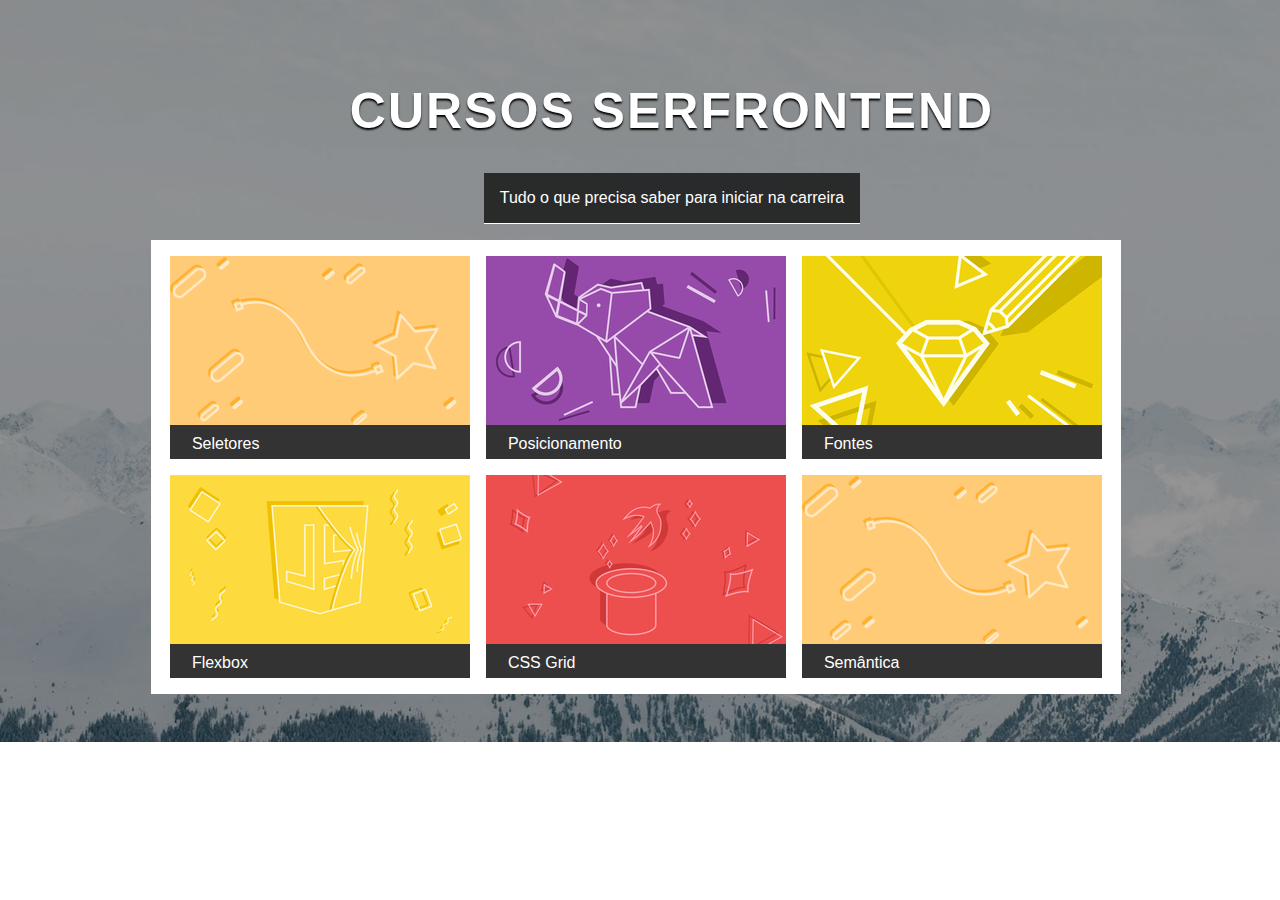
<file: Desafio_2/index.html>
<!DOCTYPE html>
<html lang="en">

<head>
    <meta charset="UTF-8">

    <title>Projeto CSS</title>

    <link rel="stylesheet" href="estilo.css">
</head>

<body>
    <header>
        <div class="header">
            <h1>Cursos Serfrontend</h1>
            <p>Tudo o que precisa saber para iniciar na carreira</p>
        </div>
    </header>

    <main class="container">
        <div class="list-wrapper">
            <ul class="list">
                <li class="list-item">
                    <div class="list-item__imagem">
                        <img src="imagens/card_01.png" alt="Seletores">
                    </div>
                    <p class="list-item__name">
                        Seletores
                    </p>
                </li>
                
                <li class="list-item">
                    <div class="list-item__imagem">
                        <img src="imagens/card_02.jpg" alt="Posicionamento">
                    </div>
                    <p class="list-item__name">
                        Posicionamento
                    </p>
                </li>
                
                <li class="list-item">
                    <div class="list-item__imagem">
                        <img src="imagens/card_03.jpg" alt="Fontes">
                    </div>
                    <p class="list-item__name">
                        Fontes
                    </p>
                </li>
                
                <li class="list-item">
                    <div class="list-item__imagem">
                        <img src="imagens/card_04.jpg" alt="Flexbox">
                    </div>
                    <p class="list-item__name">
                        Flexbox
                    </p>
                </li>
                
                <li class="list-item">
                    <div class="list-item__imagem">
                        <img src="imagens/card_05.jpg" alt="CSS Grid">
                    </div>
                    <p class="list-item__name">
                        CSS Grid
                    </p>
                </li>
                
                <li class="list-item">
                    <div class="list-item__imagem">
                        <img src="imagens/card_01.png" alt="Semântica">
                    </div>
                    <p class="list-item__name">
                        Semântica
                    </p>
                </li>
    </main>
</body>

</html>
</file>
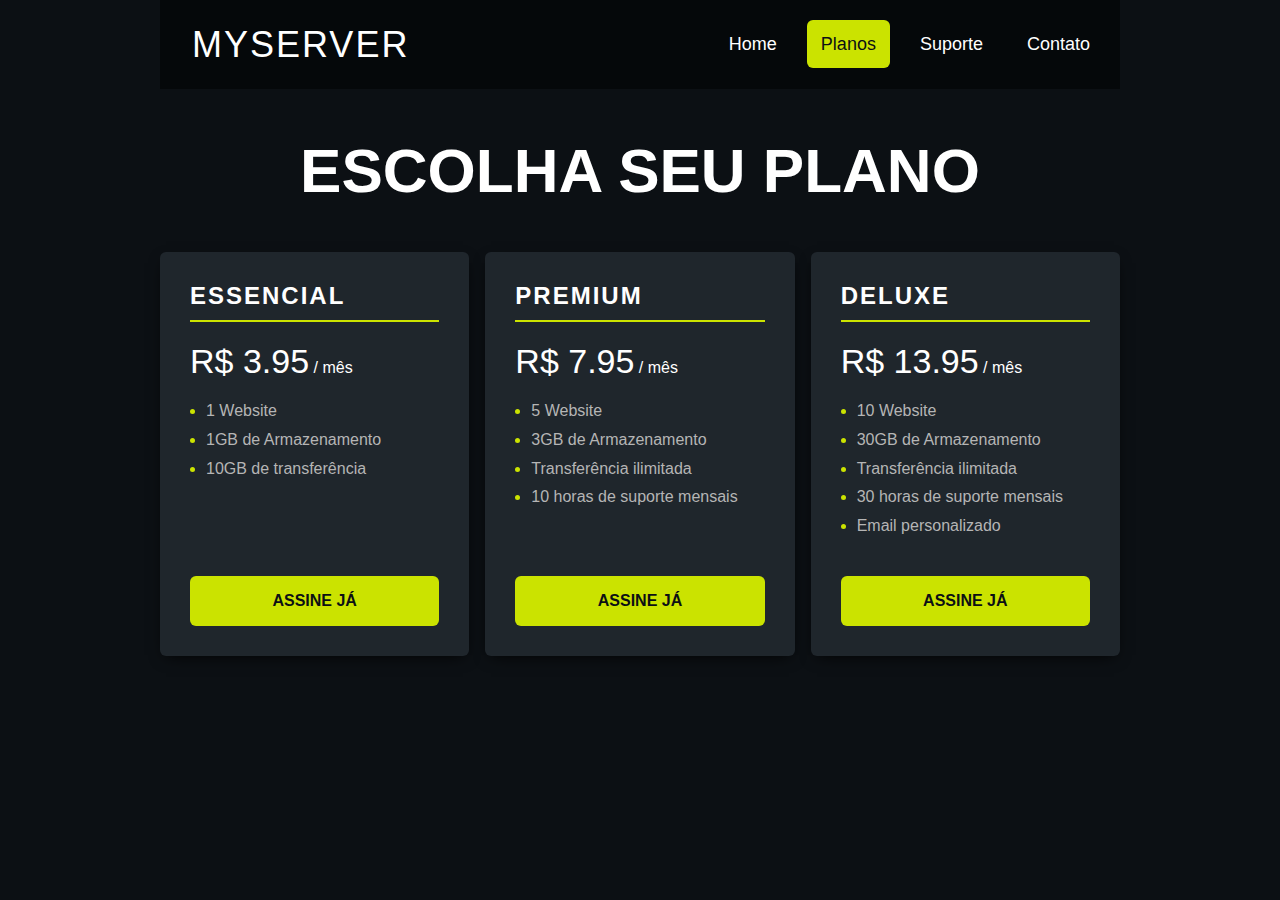
<file: Escolha_seu_plano/Index.html>
<!DOCTYPE html>
<html lang="pt-br">

<head>
    <meta charset="UTF-8">

    <title>Price cards</title>

    <link rel="stylesheet" href="estilo.css">
</head>

<body>
    <header class="header">
        <div class="header__logo">MyServer</div>
        <nav class="header__nav">
            <ul>
                <li><a href="#">Home</a></li>
                <li><a href="https://serfrontend.com" class="header__nav--active">Planos</a></li>
                <li><a href="#">Suporte</a></li>
                <li><a href="#">Contato</a></li>
            </ul>
        </nav>
    </header>

    <h1 class="main-title">Escolha seu plano</h1>

    <section class="pricing">
        <div class="pricing-plan">
            <h2 class="class-plan__title">Essencial</h2>
            <p> <span class="pricing-plan__price">R$ 3.95</span> / mês</p>
            <ul class="pricing-plan__features">
                <li>1 Website</li>
                <li>1GB de Armazenamento</li>
                <li>10GB de transferência</li>
            </ul>
            <a href="#" class="pricing-plan__cta">Assine Já</a>
        </div>

        <div class="pricing-plan">
            <h2 class="class-plan__title">Premium</h2>
            <p> <span class="pricing-plan__price">R$ 7.95</span> / mês</p>
            <ul class="pricing-plan__features">
                <li>5 Website</li>
                <li>3GB de Armazenamento</li>
                <li>Transferência ilimitada</li>
                <li>10 horas de suporte mensais</li>
            </ul>
            <a href="#" class="pricing-plan__cta">Assine Já</a>
        </div>

        <div class="pricing-plan">
            <h2 class="class-plan__title">Deluxe</h2>
            <p> <span class="pricing-plan__price">R$ 13.95</span> / mês</p>
            <ul class="pricing-plan__features">
                <li>10 Website</li>
                <li>30GB de Armazenamento</li>
                <li>Transferência ilimitada</li>
                <li>30 horas de suporte mensais</li>
                <li>Email personalizado</li>
            </ul>
            <a href="#" class="pricing-plan__cta">Assine Já</a>
        </div>
    </section>
</body>

</html>
</file>
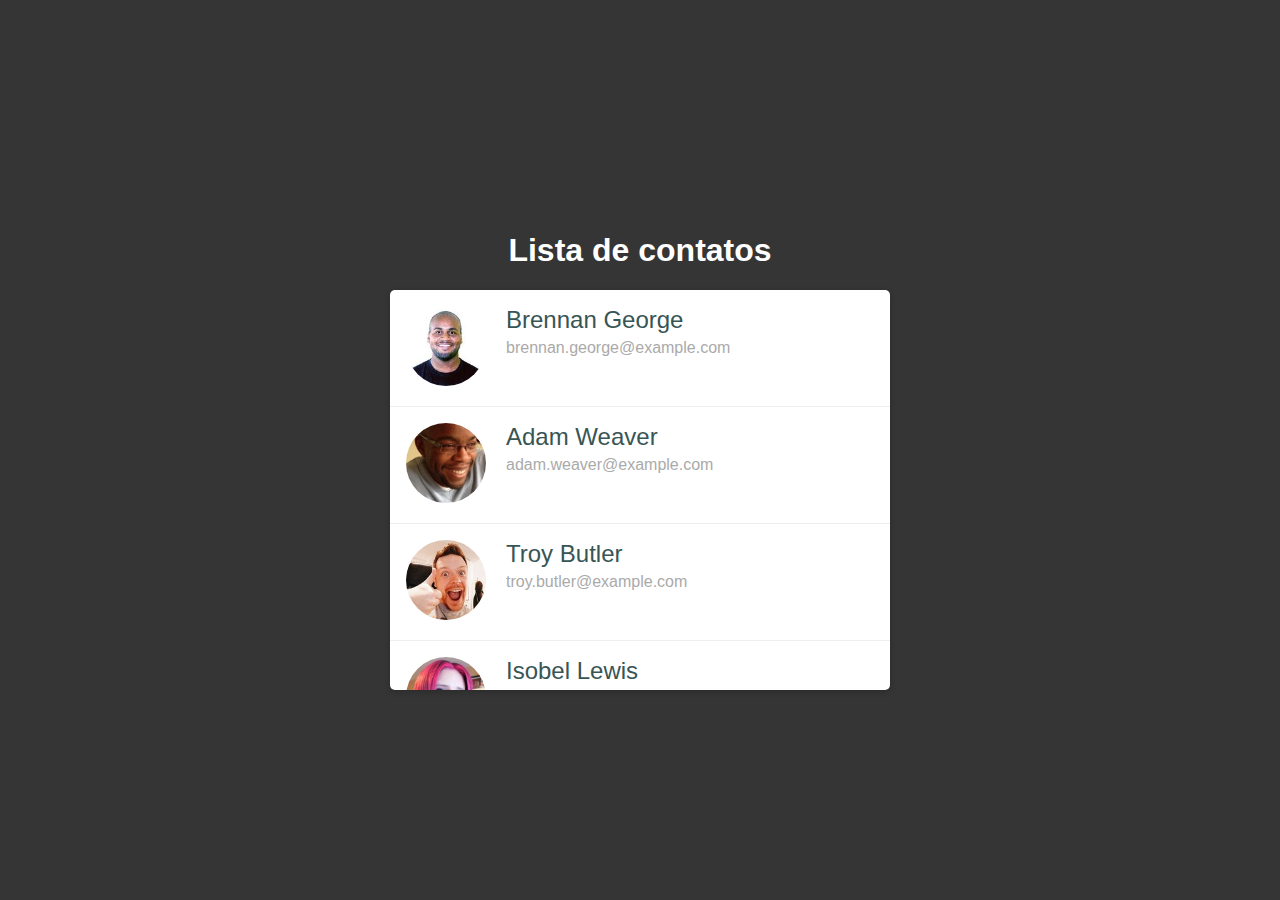
<file: Lista_de_contatos/index.html>
<!DOCTYPE html>
<html lang="en">

<head>
    <meta charset="UTF-8">
    <meta http-equiv="X-UA-Compatible" content="IE=edge">
    <meta name="viewport" content="width=device-width, initial-scale=1.0">
    <title>Document</title>

    <link rel="stylesheet" href="estilo.css">

</head>

<body>
    <h1 class="main-title">Lista de contatos</h1>

    <div class="list-wrapper">
        <ul class="list">
            <li class="list-item">
                <div class="list-item__imagem">
                    <img src="imagens/1.jpg" alt="Brennan George">
                </div>

                <div class="list-item__content">
                    <p class="list-item__name">
                        Brennan George
                    </p>
                    <p class="list-item__email">brennan.george@example.com</p>
                </div>

                <div class="list-item__action">
                    <a href="#"><img src="imagens/delete.png" alt="Delete"></a>
                    <a href="#"><img src="imagens/edit.png" alt="Edit"></a>
                </div>
            </li>

            <li class="list-item">
                <div class="list-item__imagem">
                    <img src="imagens/2.jpg" alt="Brennan George">
                </div>

                <div class="list-item__content">
                    <p class="list-item__name">
                        Adam Weaver
                    </p>
                    <p class="list-item__email">adam.weaver@example.com</p>
                </div>

                <div class="list-item__action">
                    <a href="#"><img src="imagens/delete.png" alt="Delete"></a>
                    <a href="#"><img src="imagens/edit.png" alt="Edit"></a>
                </div>
            </li>

            <li class="list-item">
                <div class="list-item__imagem">
                    <img src="imagens/3.jpg" alt="Brennan George">
                </div>

                <div class="list-item__content">
                    <p class="list-item__name">
                        Troy Butler
                    </p>
                    <p class="list-item__email">troy.butler@example.com</p>
                </div>

                <div class="list-item__action">
                    <a href="#"><img src="imagens/delete.png" alt="Delete"></a>
                    <a href="#"><img src="imagens/edit.png" alt="Edit"></a>
                </div>
            </li>

            <li class="list-item">
                <div class="list-item__imagem">
                    <img src="imagens/4.jpg" alt="Brennan George">
                </div>

                <div class="list-item__content">
                    <p class="list-item__name">
                        Isobel Lewis
                    </p>
                    <p class="list-item__email">isobel.lewis@example.com</p>
                </div>

                <div class="list-item__action">
                    <a href="#"><img src="imagens/delete.png" alt="Delete"></a>
                    <a href="#"><img src="imagens/edit.png" alt="Edit"></a>
                </div>
            </li>

            <li class="list-item">
                <div class="list-item__imagem">
                    <img src="imagens/5.jpg" alt="Brennan George">
                </div>

                <div class="list-item__content">
                    <p class="list-item__name">
                        Lisa Garcia
                    </p>
                    <p class="list-item__email">lisa.garcia@example.com</p>
                </div>

                <div class="list-item__action">
                    <a href="#"><img src="imagens/delete.png" alt="Delete"></a>
                    <a href="#"><img src="imagens/edit.png" alt="Edit"></a>
                </div>
            </li>

            <li class="list-item">
                <div class="list-item__imagem">
                    <img src="imagens/6.jpg" alt="Brennan George">
                </div>

                <div class="list-item__content">
                    <p class="list-item__name">
                        Carolyn Silva
                    </p>
                    <p class="list-item__email">carolyn.silva@example.com</p>
                </div>

                <div class="list-item__action">
                    <a href="#"><img src="imagens/delete.png" alt="Delete"></a>
                    <a href="#"><img src="imagens/edit.png" alt="Edit"></a>
                </div>
            </li>
        </ul>
    </div>

</body>

</html>
</file>
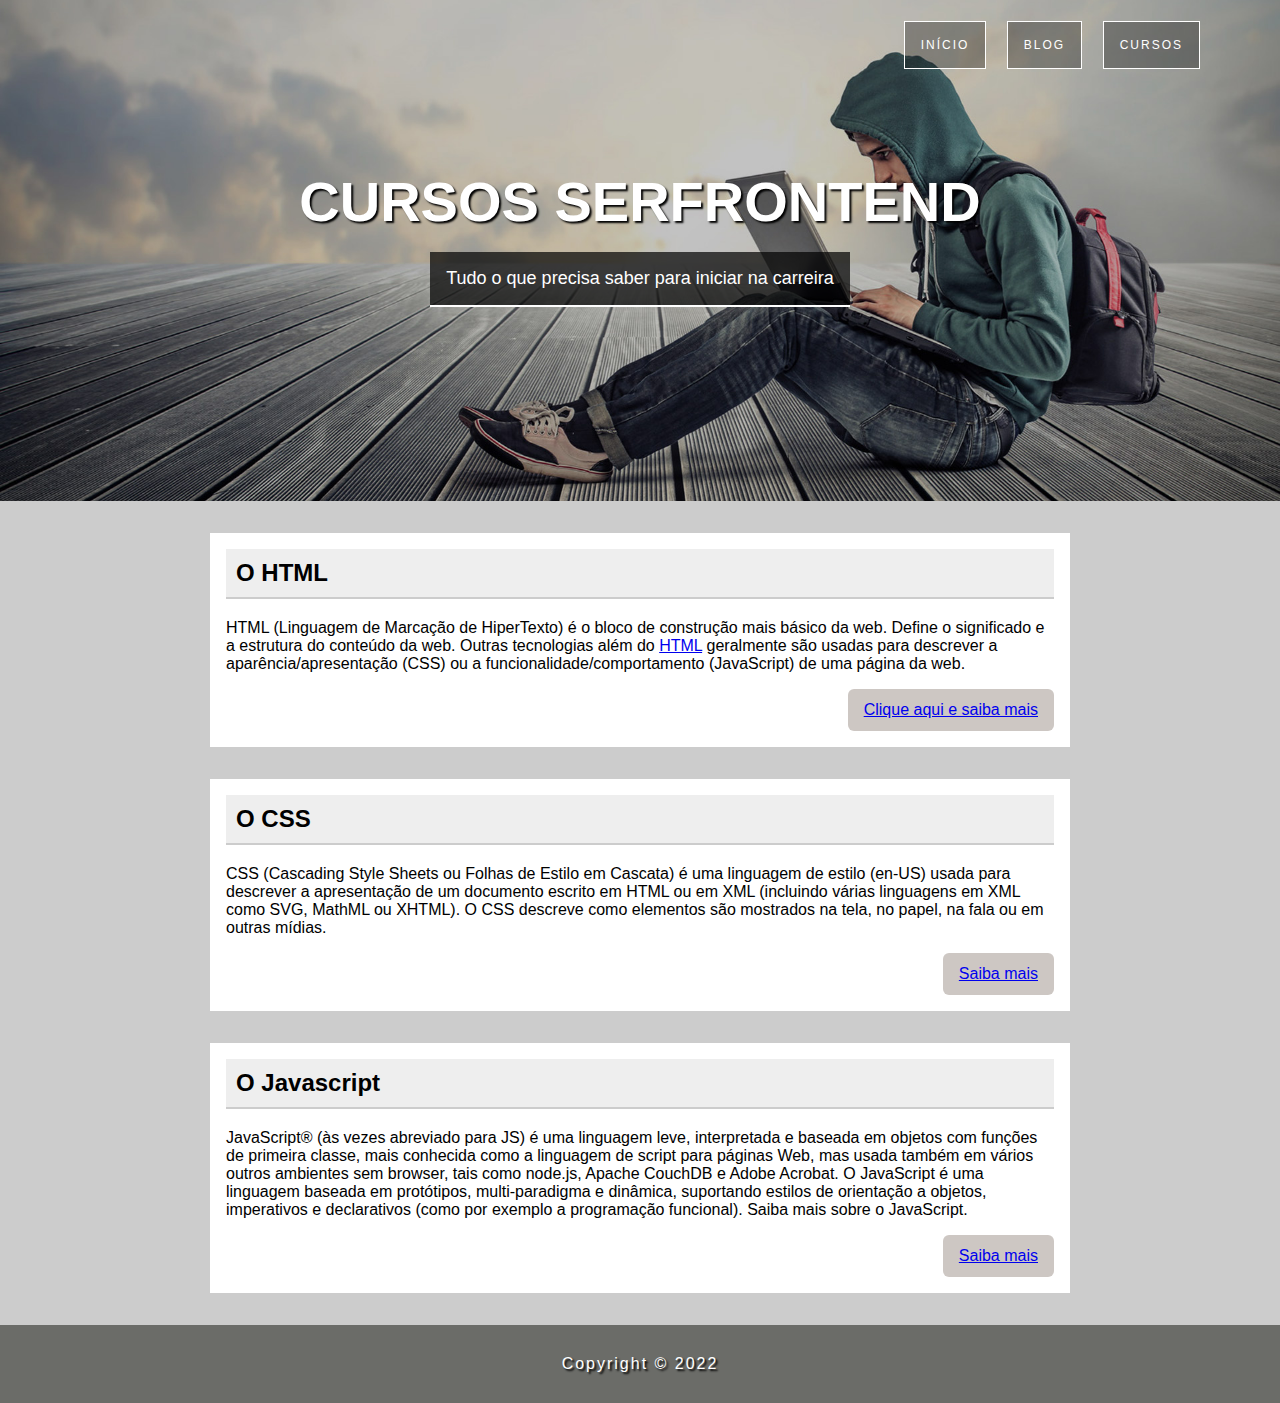
<file: Imagens/Desafio.html>
<!DOCTYPE html>
<html lang="en">

<head>
    <meta charset="UTF-8">

    <title>Projeto CSS</title>

    <link rel="stylesheet" href="Desafio.css">
</head>

<body>
    <header class="hero">
        <nav>
            <ul>
                <li><a href="#">Início</a></li>
                <li><a href="#">Blog</a></li>
                <li><a href="#">Cursos</a></li>
            </ul>
        </nav>

        <div class="hero-content">
            <h1>Cursos serfrontend</h1>
            <p>Tudo o que precisa saber para iniciar na carreira</p>
        </div>
    </header>

    <main>

        <section>

            <article>
                <header>
                    <h2>O HTML</h2>
                </header>
                <p>HTML (Linguagem de Marcação de HiperTexto) é o bloco de construção mais básico da web. Define o
                    significado e a estrutura do conteúdo da web. Outras tecnologias além do <a href="#">HTML</a>
                    geralmente são
                    usadas para descrever a aparência/apresentação (CSS) ou a funcionalidade/comportamento
                    (JavaScript) de uma página da web.</p>
                <a href="#" class="btn">Clique aqui e saiba mais</a>
            </article>

            <article>
                <header>
                    <h2>O CSS</h2>
                </header>
                <p>CSS (Cascading Style Sheets ou Folhas de Estilo em Cascata) é uma linguagem de estilo (en-US)
                    usada para descrever a apresentação de um documento escrito em HTML ou em XML (incluindo várias
                    linguagens em XML como SVG, MathML ou XHTML). O CSS descreve como elementos são mostrados na
                    tela, no papel, na fala ou em outras mídias.</p>
                <a href="#" class="btn">Saiba mais</a>
            </article>

            <article>
                <header>
                    <h2>O Javascript</h2>
                </header>
                <p>JavaScript® (às vezes abreviado para JS) é uma linguagem leve, interpretada e baseada em objetos
                    com funções de primeira classe, mais conhecida como a linguagem de script para páginas Web, mas
                    usada também em vários outros ambientes sem browser, tais como node.js, Apache CouchDB e Adobe
                    Acrobat. O JavaScript é uma linguagem baseada em protótipos, multi-paradigma e dinâmica,
                    suportando estilos de orientação a objetos, imperativos e declarativos (como por exemplo a
                    programação funcional). Saiba mais sobre o JavaScript.</p>
                <a href="#" class="btn">Saiba mais</a>
            </article>

        </section>

    </main>

    <footer class="rodape">
        Copyright &copy; 2022
    </footer>
</body>

</html>
</file>
<file: Desafio_2/estilo.css>
html, body {
    min-width: 100%;
}

body {
    font-family: Arial, Helvetica, sans-serif;
    background-image: url(imagens/bg-2.jpg);
    background-size: cover;
    background-repeat: no-repeat;
    margin: 0;
    padding: 32px;
    font-family: 'Lucida Sans', 'Lucida Sans Regular', 'Lucida Grande', 'Lucida Sans Unicode', Geneva, Verdana, sans-serif;
    display: flex;
    justify-content: center;
    align-items: center;
    flex-direction: column;
}

.header {
    text-align: center;
    align-items: center;
    flex-direction: column;
}

.header h1 {
    text-transform: uppercase;
    font-size: 50px;
    color: white;
    text-shadow: 0 2px 2px black;
    padding: 16px 0 0;
    letter-spacing: 2px;
}

.header p {
    font-size: 16px;
    color: white;
    background-color: rgba(0, 0, 0, 0.7);
    padding: 16px;
    border-bottom: 1px white solid;
    width: fit-content;
    margin: auto;
}

.list {
    width: 90%;
    max-width: 1010px;
    display: flex;
    flex-wrap: wrap;
    justify-content: center;
    gap: 16px;
    list-style-type: none;
    background-color: white;
    padding: 16px;
}

.list-item {
    background-color: rgba(0, 0, 0, 0.8);
    color: white;
}

.list-item__name {
    padding: 0 16px;
    margin: 6px;
}
</file>
<file: Escolha_seu_plano/estilo.css>
body {
    background-color: #0c1014;
    color: white;
    width: 90%;
    max-width: 960px;
    margin: 0 auto;
    font-family: 'Gill Sans', 'Gill Sans MT', Calibri, 'Trebuchet MS', sans-serif;
}

.main-title {
    font-size: 62px;
    text-transform: uppercase;
    text-align: center;
    margin: 46px 0;
}

.header {
    display: flex;
    background-color: #05080a;
    padding: 16px;
    justify-content: space-between;
    align-items: center;
}

.header__logo {
    font-size: 36px;
    text-transform: uppercase;
    margin-left: 16px;
    letter-spacing: 2px;
}

.header__nav ul {
    display: flex;
    list-style-type: none;
    font-size: 18px;
    gap: 16px;
}

.header__nav a {
    color: white;
    text-decoration: none;
    padding: 14px;
    border-radius: 6px;
}

.header__nav a:hover {
    text-decoration: underline;
}

a.header__nav--active {
    background-color: #cbe300;
    color: #0c1014;
    pointer-events: none;
}

.pricing {
    display: flex;
    gap: 16px;
}

.pricing-plan {
    flex: 1;
    background-color: #1f262c;
    padding: 30px;
    border-radius: 6px;
    box-shadow: 0 5px 15px -6px black;
    display: flex;
    flex-direction: column;
}

.class-plan__title {
    text-transform: uppercase;
    border-bottom: 2px solid #cbe300;
    margin-top: 0;
    padding-bottom: 10px;
    letter-spacing: 2px;
}

.pricing-plan p {
    margin-top: 0;
}

.pricing-plan__price {
    font-size: 34px;
}

.pricing-plan__features {
    margin: 0 0 35px;
    color: #b5b5b5;
    padding-left: 16px;
    line-height: 1.8;
    flex: 1;
}

.pricing-plan__features li::marker {
    color: #cbe300;
}

.pricing-plan__cta {
    text-decoration: none;
    color: #0c1014;
    background-color: #cbe300;
    border-radius: 6px;
    text-transform: uppercase;
    font-size: 16px;
    font-weight: bold;
    padding: 16px 10px;
    text-align: center;
}

.pricing-plan__cta:hover {
    outline: 2px solid #cbe300;
    background-color: transparent;
    color: white;
}
</file>
<file: Lista_de_contatos/estilo.css>
html,
body {
    height: 100%;
}

body {
    background-color: #353535;
    margin: 0;
    padding: 0;
    font-family: 'Lucida Sans', 'Lucida Sans Regular', 'Lucida Grande', 'Lucida Sans Unicode', Geneva, Verdana, sans-serif;

    display: flex;
    justify-content: center;
    align-items: center;
    flex-direction: column;
}

.main-title {
    color: #ffffff;
}

.list-wrapper {
    background-color: white;
    width: 90%;
    max-width: 500px;
    max-height: 400px;
    overflow-y: auto;
    border-radius: 5px;
    box-shadow: 0 2px 6px rgba(0, 0, 0, .2)
}

.list {
    list-style-type: none;
    padding: 0;
    margin: 0;
}

.list-item {
    display: flex;
    border-bottom: 1px solid #eee;
    padding: 16px;
}

.list-item__imagem img {
    width: 80px;
    border-radius: 50%;
}

.list-item__content {
    padding: 0 20px;
    flex-grow: 1;
}

.list-item__name {
    font-size: 24px;
    color: #385555;
    margin: 0;
}

.list-item__email {
    margin: 5px 0 0;
    color: #aaa;
}

.list-item:hover {
    background-color: #e8e8e8;
}

.list-item__action {
    display: flex;
    gap: 16px;
    align-items: center;
    opacity: 0;
}

.list-item:hover .list-item__action {
    opacity: 0.3;
}
</file>
<file: Imagens/Desafio.css>
body {
    margin: 0;
    font-family: Arial, Helvetica, sans-serif;
    background-color: #ccc;
}

.hero {
    background-image: url(imagens/bg-3.jpg);
    height: 500px;
    background-size: cover;
    background-position: right center;
    padding-top: 1px;
}

.hero-content {
    margin: 100px auto 0;
    width: 80%;
    text-align: center;
    color: white;
}

.hero-content h1 {
    font-size: 56px;
    text-shadow: 2px 2px 2px black;
    text-transform: uppercase;
    margin-bottom: 0;
}

.hero-content p {
    background-color: rgba(0, 0, 0, .7);
    font-size: 18px;
    display: inline-block;
    padding: 16px;
    border-bottom: 2px solid;
}

.hero nav ul {
    margin: 20px 80px 0 0;
    text-align: right;
}

.hero nav li {
    display: inline-block;
    list-style-type: none;
    border: 1px solid white;
    margin-left: 16px;
}

.hero nav a {
    background-color: rgba(0, 0, 0, .3);
    padding: 16px;
    display: block;
    color: white;
    text-decoration: none;
    text-transform: uppercase;
    font-size: 12px;
    letter-spacing: 2px;
}

.hero nav a:hover {
    background-color: rgba(0, 0, 0, .5);
}

main {
    width: 90%;
    margin: auto;
    max-width: 860px;
}

article {
    background-color: white;
    padding: 16px;
    margin-bottom: 32px;
    margin-top: 32px;
}

article h2 {
    border-bottom: 2px solid #ccc;
    background-color: #eee;
    padding: 10px;
    margin-top: 0;
}

.btn {
    background-color: #cdc7c3;
    display: block;
    padding: 12px 16px;
    border-radius: 6px;
    margin-left: auto;
    width: fit-content;
}

.rodape {
    color: white;
    background-color: #6b6c68;
    text-align: center;
    padding: 30px;
    text-shadow: 2px 2px 2px black;
    letter-spacing: 2px;
}
</file>
